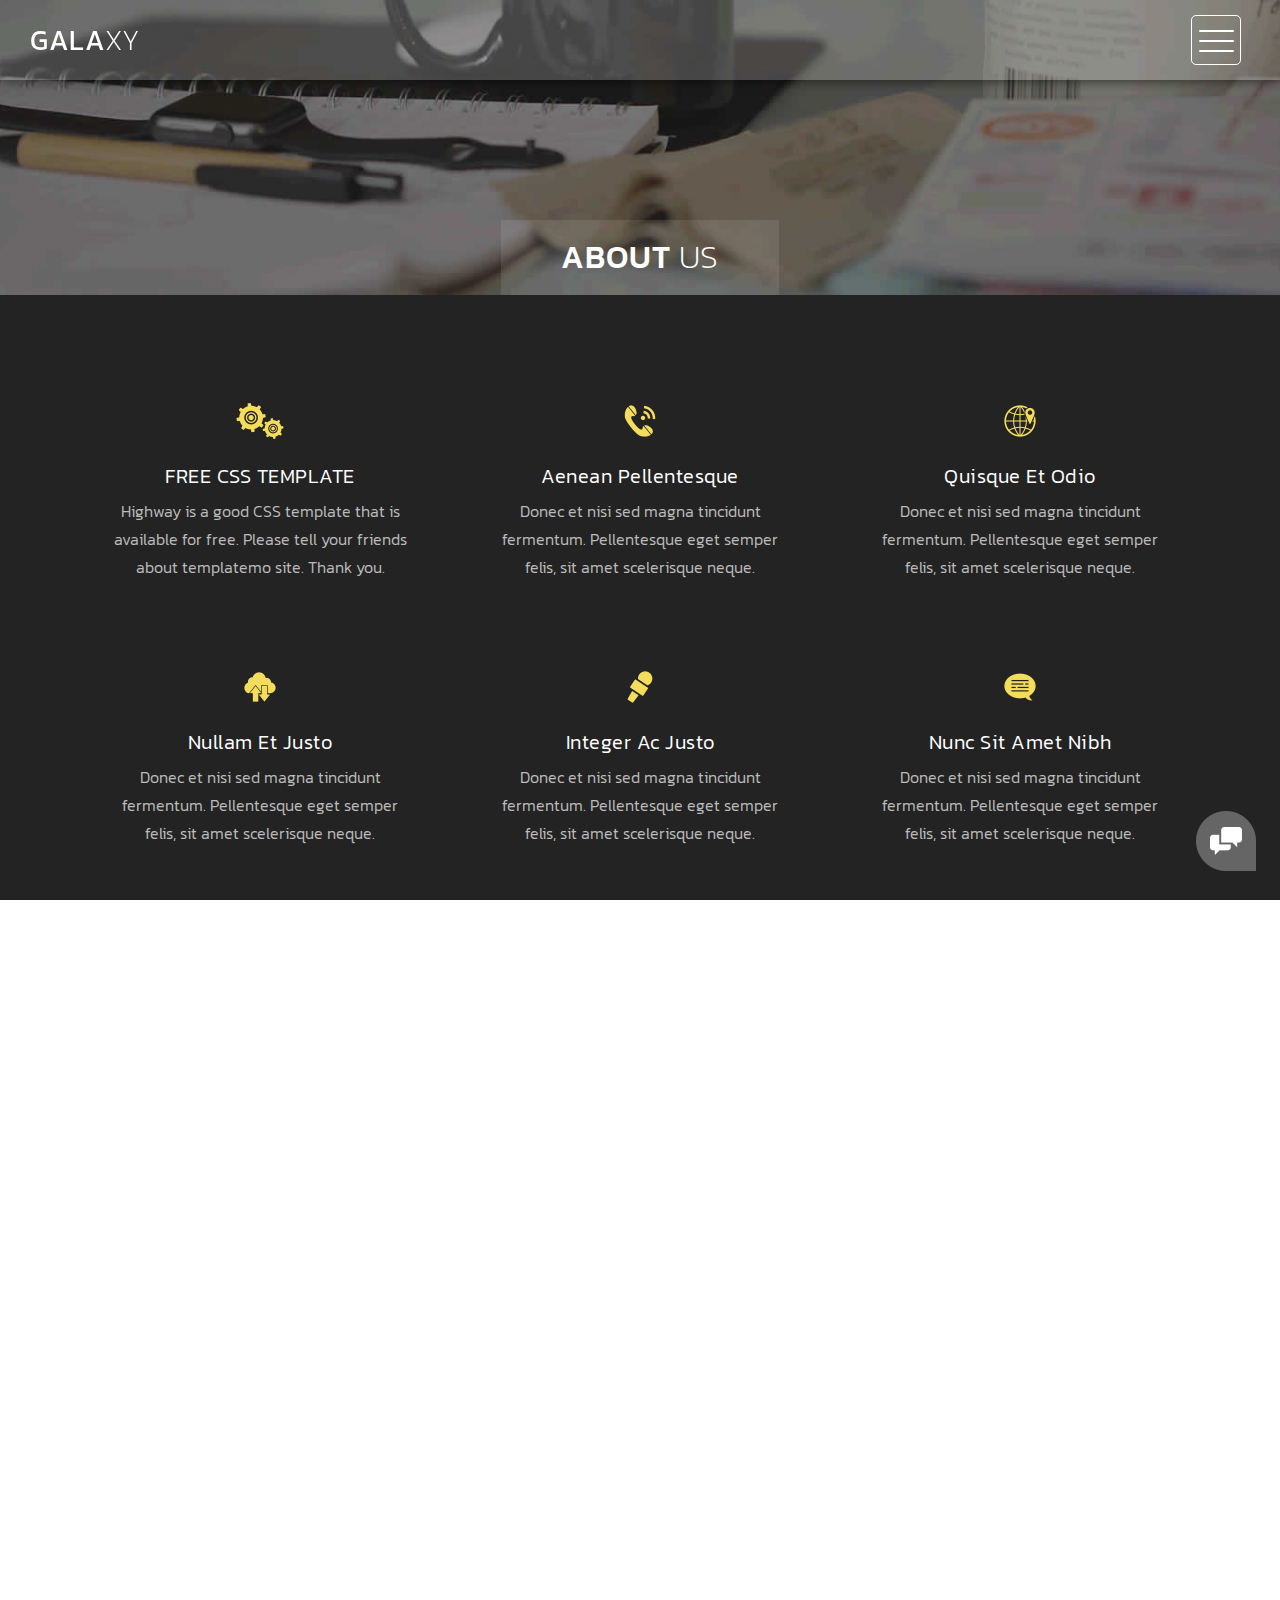
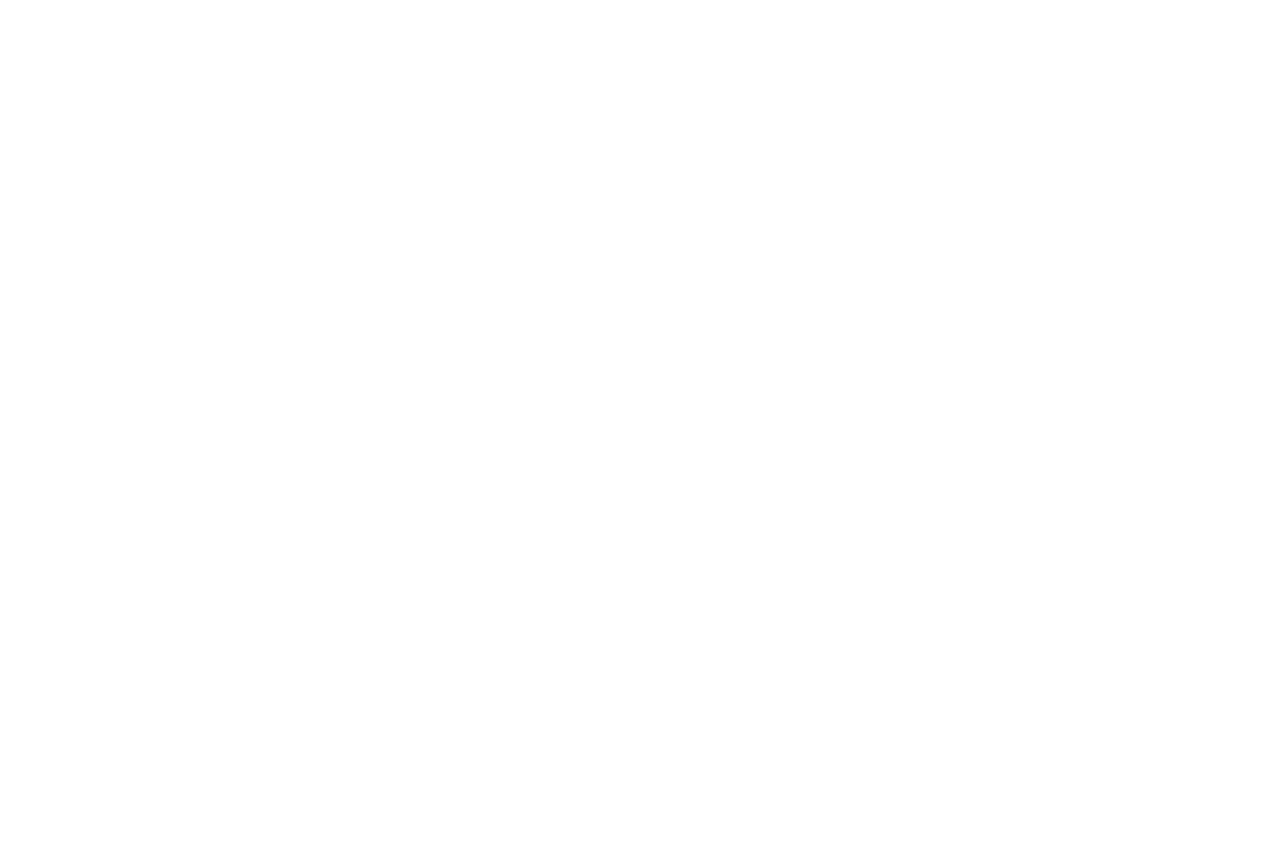
<file: about.html>
<!DOCTYPE html>
<html>
    <head>
        <meta charset="utf-8">
        <meta http-equiv="X-UA-Compatible" content="IE=edge,chrome=1">
        <title>About Highway - Free CSS Template</title>
<!-- 

Highway Template

https://templatemo.com/tm-520-highway

-->
        <meta name="description" content="">
        <meta name="viewport" content="width=device-width, initial-scale=1">
        <link rel="apple-touch-icon" href="apple-touch-icon.jpg">

        <link rel="stylesheet" href="css/bootstrap.min.css">
        <link rel="stylesheet" href="css/bootstrap-theme.min.css">
        <link rel="stylesheet" href="css/fontAwesome.css">
        <link rel="stylesheet" href="css/light-box.css">
        <link rel="stylesheet" href="css/templatemo-style.css">

        <link href="https://fonts.googleapis.com/css?family=Kanit:100,200,300,400,500,600,700,800,900" rel="stylesheet">

        <script src="js/vendor/modernizr-2.8.3-respond-1.4.2.min.js"></script>
    </head>

<body>

    <nav>
        <div class="logo">
            <a href="index.html">Gala<em>xy</em></a>
        </div>
      <div class="menu-icon">
        <span></span>
      </div>
    </nav>

    <div class="page-heading">
        <div class="container">
            <div class="heading-content">
                <h1>About <em>Us</em></h1>
            </div>
        </div>
    </div>


    <div class="services">
        <div class="container">
            <div class="col-md-4 col-sm-6">
                <div class="service-item">
                    <div class="icon">
                        <img src="img/service_1.png" alt="">
                    </div>
                    <div class="text">
                        <h4>FREE CSS TEMPLATE</h4>
                        <p>Highway is a good CSS template that is available for free. Please tell your friends about templatemo site. Thank you.</p>
                    </div>
                </div>
            </div>
            <div class="col-md-4 col-sm-6">
                <div class="service-item">
                    <div class="icon">
                        <img src="img/service_2.png" alt="">
                    </div>
                    <div class="text">
                        <h4>Aenean pellentesque</h4>
                        <p>Donec et nisi sed magna tincidunt fermentum. Pellentesque eget semper felis, sit amet scelerisque neque.</p>
                    </div>
                </div>
            </div>
            <div class="col-md-4 col-sm-6">
                <div class="service-item">
                    <div class="icon">
                        <img src="img/service_3.png" alt="">
                    </div>
                    <div class="text">
                        <h4>Quisque et odio</h4>
                        <p>Donec et nisi sed magna tincidunt fermentum. Pellentesque eget semper felis, sit amet scelerisque neque.</p>
                    </div>
                </div>
            </div>
            <div class="col-md-4 col-sm-6">
                <div class="service-item">
                    <div class="icon">
                        <img src="img/service_4.png" alt="">
                    </div>
                    <div class="text">
                        <h4>Nullam et justo</h4>
                        <p>Donec et nisi sed magna tincidunt fermentum. Pellentesque eget semper felis, sit amet scelerisque neque.</p>
                    </div>
                </div>
            </div>
            <div class="col-md-4 col-sm-6">
                <div class="service-item">
                    <div class="icon">
                        <img src="img/service_5.png" alt="">
                    </div>
                    <div class="text">
                        <h4>Integer ac justo</h4>
                        <p>Donec et nisi sed magna tincidunt fermentum. Pellentesque eget semper felis, sit amet scelerisque neque.</p>
                    </div>
                </div>
            </div>
            <div class="col-md-4 col-sm-6">
                <div class="service-item">
                    <div class="icon">
                        <img src="img/service_6.png" alt="">
                    </div>
                    <div class="text">
                        <h4>Nunc sit amet nibh</h4>
                        <p>Donec et nisi sed magna tincidunt fermentum. Pellentesque eget semper felis, sit amet scelerisque neque.</p>
                    </div>
                </div>
            </div>
        </div>
    </div>


    <div class="more-about-us">
        <div class="container">
            <div class="col-md-5 col-md-offset-7">
                <div class="content">
                    <h2>Aenean vehicula tincidunt</h2>
                    <span>Donec et nisi sed</span>
                    <p>Vivamus vitae libero euismod, pretium magna a, vulputate metus. Curabitur et arcu felis. Praesent aliquet lectus in purus viverra varius. 
                    <br><br>Suspendisse et rutrum nisl. Phasellus porttitor metus vel justo blandit, in finibus neque elementum. Nullam semper, turpis quis egestas consequat, dui eros tristique lectus, ac euismod ex quam id mauris.</p>
                    <div class="simple-btn">
                        <a href="#">Continue Reading</a>
                    </div>
                </div>
            </div>
        </div>
    </div>


    <div class="pricing-tables">
        <div class="container">
            <div class="col-md-4 col-sm-6">
                <div class="table-item">
                    <h4>$250/mo</h4>
                    <span>Starter Plan</span>
                    <ul>
                    	<li>Xeon 8 Cores 3.2GHz</li>
                        <li>RAM 32 GB</li>
                        <li>10 TB RAID 1</li>
                        <li>1,000 TB Transfer</li>
                        <li>24-hour Support</li>
                    </ul>
                    <div class="simple-btn">
                        <a href="#">Details</a>
                    </div>
                </div>
            </div>
            <div class="col-md-4 col-sm-6">
                <div class="table-item premium-item">
                    <h4>$420/mo</h4>
                    <span>Standard Plan</span>
                    <ul>
                        <li>Xeon 16 Cores 3.2GHz</li>
                        <li>RAM 64 GB</li>
                        <li>20 TB RAID 1</li>
                        <li>2,000 TB Transfer</li>
                        <li>15-minute Quick Support</li>
                    </ul>
                    <div class="simple-btn">
                        <a href="#">Details</a>
                    </div>
                </div>
            </div>
            <div class="col-md-4 col-sm-6">
                <div class="table-item">
                    <h4>$750/mo</h4>
                    <span>Premium Plan</span>
                    <ul>
                        <li>Xeon 32 Cores 3.2GHz</li>
                        <li>RAM 128 GB</li>
                        <li>10 TB SSD RAID 10</li>
                        <li>6,000 TB Transfer</li>
                        <li>1-minute Instant Support</li>
                    </ul>
                    <div class="simple-btn">
                        <a href="#">Details</a>
                    </div>
                </div>
            </div>
        </div>
    </div>


    <footer>
        <div class="container-fluid">
            <div class="col-md-12">
                <p>Copyright &copy; 2018 Company Name 
    
    | Designed by TemplateMo</p>
            </div>
        </div>
    </footer>


      <!-- Modal button -->
    <div class="popup-icon">
      <button id="modBtn" class="modal-btn"><img src="img/contact-icon.png" alt=""></button>
    </div>  

    <!-- Modal -->
    <!-- Modal -->
    <div id="register" class="modal">
      <!-- Modal Content -->
      <div class="modal-content">
        <!-- Modal Header -->
        <div class="modal-header">
          <h3 class="header-title">Register with <em>us</em></h3>
          <div class="close-btn" onclick="closelogin('register')"><img src="img/close_contact.png" alt=""></div>    
        </div>
        <!-- Modal Body -->
        <div class="modal-body">
          <div class="col-md-6 col-md-offset-3">
            <form id="contact" action="" method="post">
                <div class="row">
                    <div class="col-md-12">
                      <fieldset>
                        <input name="name" type="text" class="form-control" id="name" placeholder="Your name..." required>
                      </fieldset>
                    </div>
                    <div class="col-md-12">
                      <fieldset>
                        <input name="email" type="email" class="form-control" id="email" placeholder="email..." required>
                      </fieldset>
                    </div>
                    <div class="col-md-12">
                      <fieldset>
                         <input name="password" type="password" class="form-control" id="password" placeholder="password..." required>
                      </fieldset>
                    </div>
                    <div class="col-md-12">
                      <fieldset>
                         <input name="cpassword" type="password" class="form-control" id="password" placeholder="confirm password..." required>
                      </fieldset>
                    </div>
                    <div class="col-md-12">
                      <fieldset>
                        <button type="submit" id="form-submit" class="btn">Register</button>
                      </fieldset>
                    </div>
                </div>
            </form>
          </div>
        </div>
      </div>
    </div>

    <div id="login" class="modal">
      <!-- Modal Content -->
      <div class="modal-content">
        <!-- Modal Header -->
        <div class="modal-header">
          <h3 class="header-title">Login with <em>us</em></h3>
          <div class="close-btn" onclick="closelogin('login')"><img src="img/close_contact.png" alt=""></div>    
        </div>
        <!-- Modal Body -->
        <div class="modal-body">
          <div class="col-md-6 col-md-offset-3">
            <form id="contact" action="" method="post">
                <div class="row">
                    
                    <div class="col-md-12">
                      <fieldset>
                        <input name="email" type="email" class="form-control" id="email" placeholder="email..." required>
                      </fieldset>
                    </div>
                    <div class="col-md-12">
                      <fieldset>
                         <input name="password" type="password" class="form-control" id="password" placeholder="password..." required>
                      </fieldset>
                    </div>
                    <div class="col-md-12">
                      <fieldset>
                        <button type="submit" id="form-submit" class="btn">Login</button>
                      </fieldset>
                    </div>
                </div>
            </form>
          </div>
        </div>
      </div>
    </div>

    <section class="overlay-menu">
      <div class="container">
        <div class="row">
          <div class="main-menu">
              <ul>
                  <li>
                      <a href="index.html">Home</a>
                  </li>
                  <li>
                      <a href="about.html">About Us</a>
                  </li>
                  <li>
                      <a href="#login" onclick="showlogin('login')">Login</a>
                  </li>
                  <li>
                      <a href="#register" onclick="showlogin('register')">Register</a>
                  </li>
              </ul>
              <p>We create awesome templates for you.</p>
          </div>
        </div>
      </div>
    </section>

    <script src="https://ajax.googleapis.com/ajax/libs/jquery/1.11.2/jquery.min.js"></script>
    <script>window.jQuery || document.write('<script src="js/vendor/jquery-1.11.2.min.js"><\/script>')</script>

    <script src="js/vendor/bootstrap.min.js"></script>
    
    <script src="js/plugins.js"></script>
    <script src="js/main.js"></script>
    <script type="text/javascript">
        function showlogin(x){
            document.getElementById(x).style.display = 'flex';
        }
        function closelogin(x){
            document.getElementById(x).style.display = 'none';
        }
    </script>
    
</body>
</html>
</file>
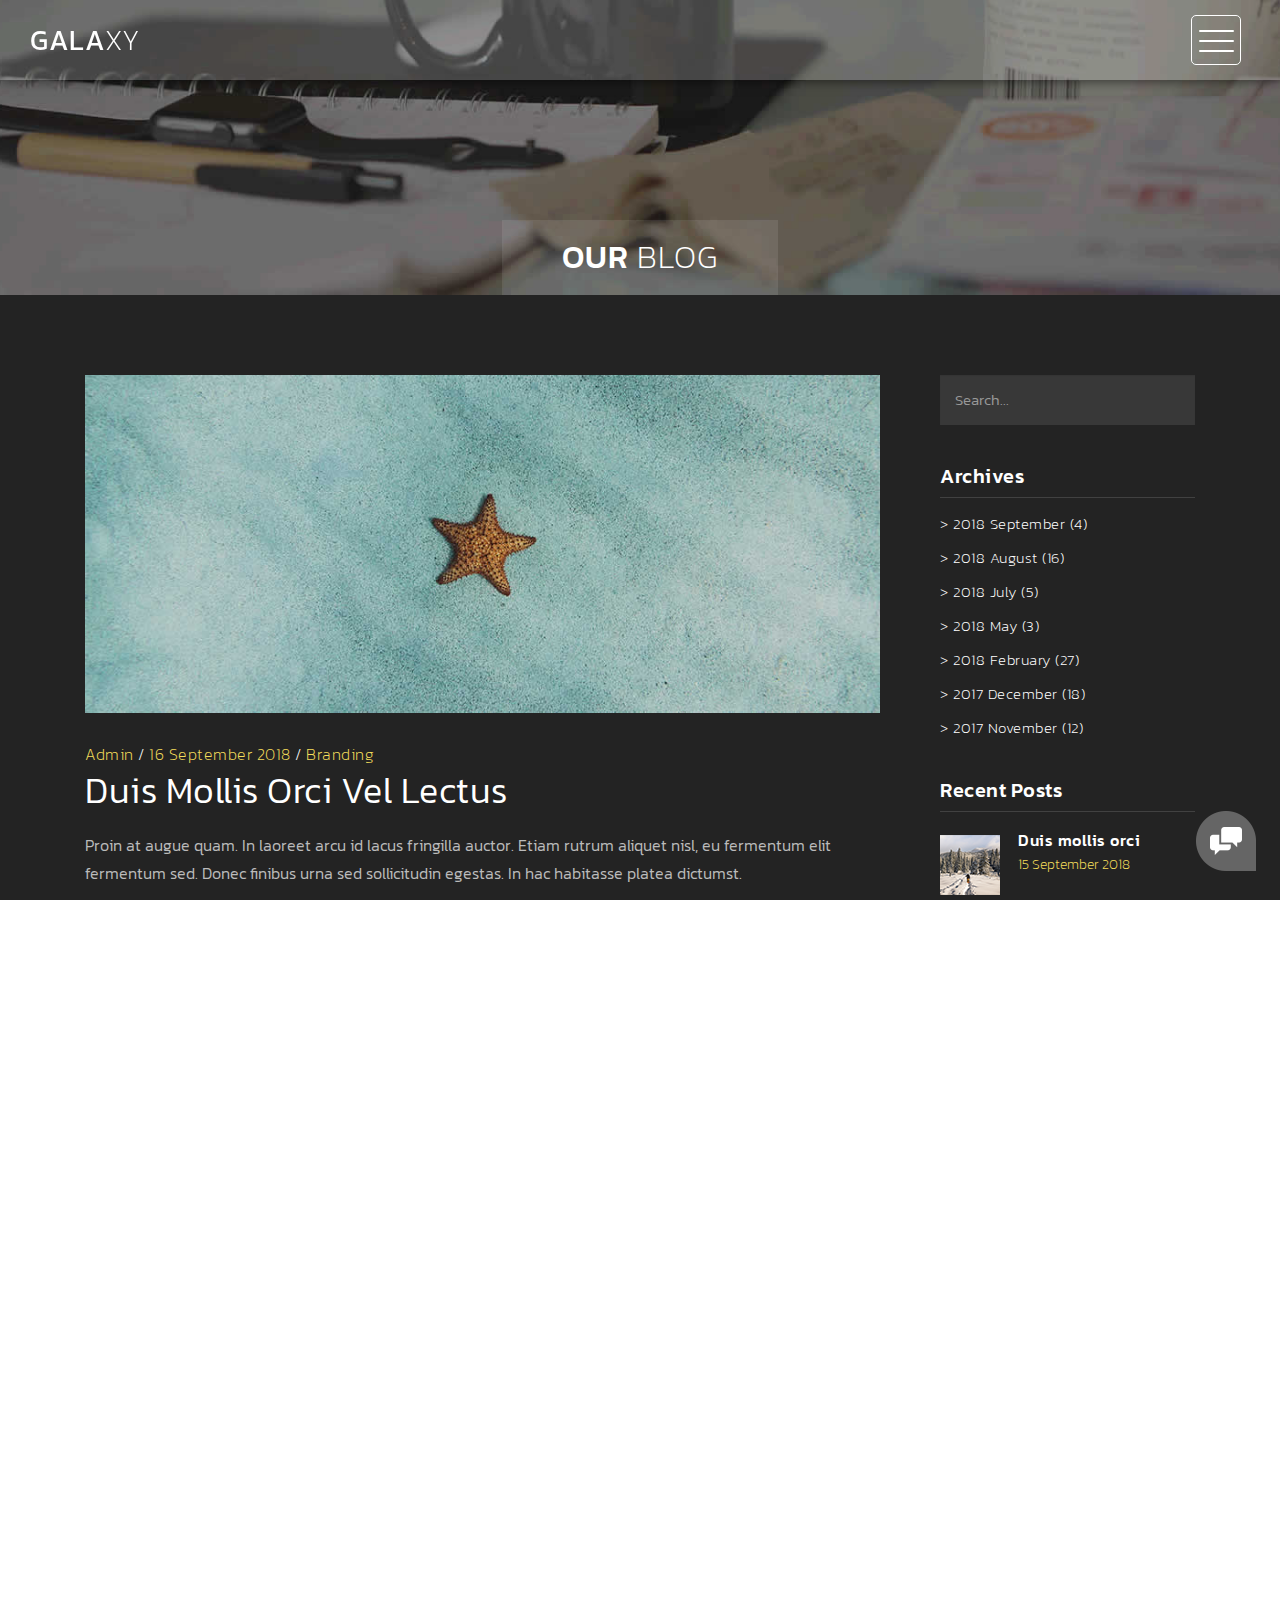
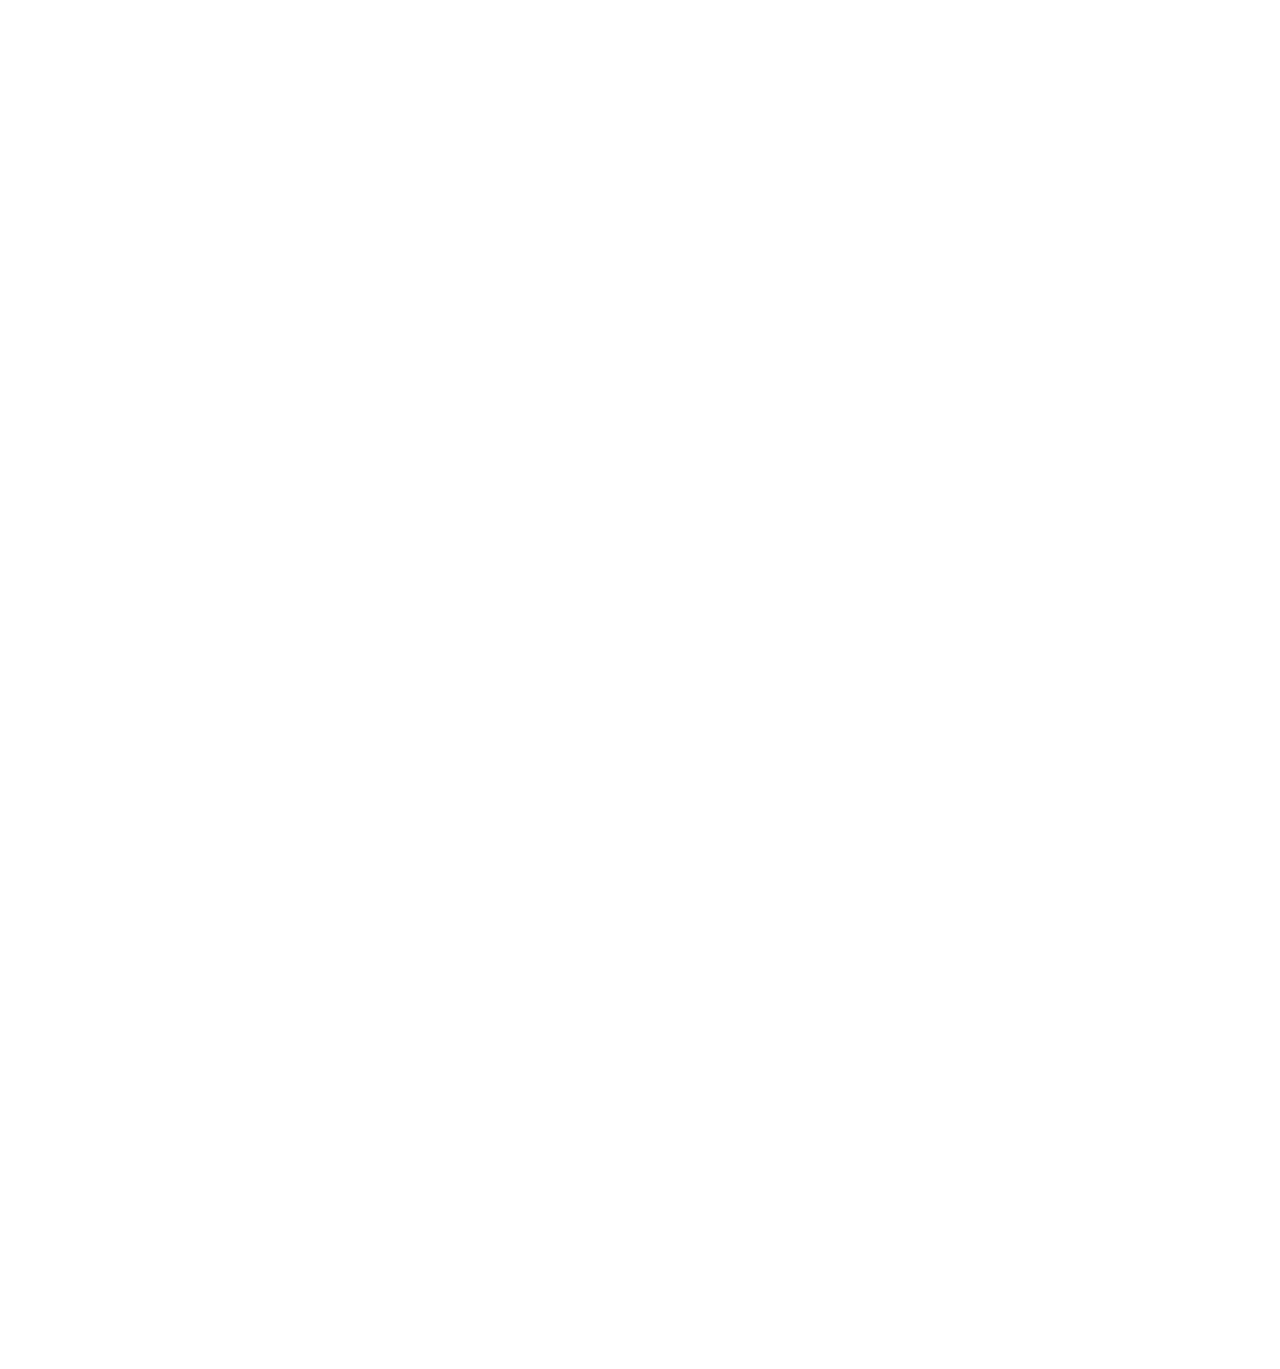
<file: blog.html>
<!DOCTYPE html>
<html>
    <head>
        <meta charset="utf-8">
        <meta http-equiv="X-UA-Compatible" content="IE=edge,chrome=1">
        <title>Highway Blog - Free CSS Template</title>
<!-- 

Highway Template

https://templatemo.com/tm-520-highway

-->
        <meta name="description" content="">
        <meta name="viewport" content="width=device-width, initial-scale=1">
        <link rel="apple-touch-icon" href="apple-touch-icon.jpg">

        <link rel="stylesheet" href="css/bootstrap.min.css">
        <link rel="stylesheet" href="css/bootstrap-theme.min.css">
        <link rel="stylesheet" href="css/fontAwesome.css">
        <link rel="stylesheet" href="css/light-box.css">
        <link rel="stylesheet" href="css/templatemo-style.css">

        <link href="https://fonts.googleapis.com/css?family=Kanit:100,200,300,400,500,600,700,800,900" rel="stylesheet">

        <script src="js/vendor/modernizr-2.8.3-respond-1.4.2.min.js"></script>
    </head>

<body>

    <nav>
        <div class="logo">
            <a href="index.html">Gala<em>xy</em></a>
        </div>
      <div class="menu-icon">
        <span></span>
      </div>
    </nav>

    <div class="page-heading">
        <div class="container">
            <div class="heading-content">
                <h1>Our <em>Blog</em></h1>
            </div>
        </div>
    </div>


    <div class="blog-entries">
        <div class="container">
            <div class="col-md-9">
                <div class="blog-posts">
                    <div class="row">
                        <div class="col-md-12">
                            <div class="blog-post">
                                <img src="img/blog_post_1.jpg" alt="">
                                <div class="text-content">
                                    <span><a href="#">Admin</a> / <a href="#">16 September 2018</a> / <a href="#">Branding</a></span>
                                    <h2>Duis mollis orci vel lectus</h2>
                                    <p>Proin at augue quam. In laoreet arcu id lacus fringilla auctor. Etiam rutrum aliquet nisl, eu fermentum elit fermentum sed. Donec finibus urna sed sollicitudin egestas. In hac habitasse platea dictumst. 
                                    <br><br>Phasellus purus turpis, porta non lectus vitae, laoreet blandit diam. Suspendisse elementum ligula at purus gravida, vel malesuada dolor accumsan. Morbi finibus dapibus ex, ut finibus felis.</p>
                                    <div class="simple-btn">
                                        <a href="single-post.html">continue reading</a>
                                    </div>
                                </div>
                            </div>
                        </div>
                        <div class="col-md-12">
                            <div class="blog-post">
                                <img src="img/blog_post_2.jpg" alt="">
                                <div class="text-content">
                                    <span><a href="#">Admin</a> / <a href="#">28 August 2018</a> / <a href="#">Lifestyle</a></span>
                                    <h2>Integer scelerisque odio elit</h2>
                                    <p>Aliquam erat volutpat. Donec condimentum ante nec sapien sodales, ut molestie mauris scelerisque. Maecenas in turpis sed odio pretium tempor. In libero tellus, maximus in accumsan id, posuere non urna. 
                                    <br><br>Fusce ex elit, congue vitae interdum et, sodales vitae purus. Vestibulum ante ipsum primis in faucibus orci luctus et ultrices posuere cubilia Curae; Quisque id egestas nibh. Curabitur convallis cursus pharetra. Curabitur non ligula id lacus pulvinar sollicitudin. Etiam quis tempus lectus, sed iaculis ex.</p>
                                    <div class="simple-btn">
                                        <a href="single-post.html">continue reading</a>
                                    </div>
                                </div>
                            </div>
                        </div>
                        <div class="col-md-12">
                            <div class="blog-post">
                                <img src="img/blog_post_3.jpg" alt="">
                                <div class="text-content">
                                    <span><a href="#">Admin</a> / <a href="#">31 July 2018</a> / <a href="#">Work Stuff</a></span>
                                    <h2>Nulla condimentum at dui eu</h2>
                                    <p>Cras ultrices ex sodales, vestibulum leo quis, volutpat mauris. In pretium vehicula dolor, sit amet ornare orci placerat sit amet. Nam non dolor sagittis, dignissim purus at, fringilla lacus. In aliquet, sapien ut lobortis molestie, lorem diam commodo leo, vitae eleifend diam justo ac velit.
                                    <br><br>ras felis purus, efficitur vel luctus a, ultrices vitae diam. Maecenas maximus vehicula aliquet. Donec scelerisque, diam id dapibus ultrices, tortor tellus eleifend arcu, maximus iaculis mi elit sit amet odio. Donec at mauris sit amet velit tempus semper.</p>
                                    <div class="simple-btn">
                                        <a href="single-post.html">continue reading</a>
                                    </div>
                                </div>
                            </div>
                        </div>
                        <div class="col-md-12">
                            <ul class="page-number">
                                <li class="active"><a href="#">1</a></li>
                                <li><a href="#">2</a></li>
                                <li><a href="#">3</a></li>
                                <li><a href="#">></a></li>
                            </ul>
                        </div>
                    </div>
                </div>
            </div>
            <div class="col-md-3">
                <div class="side-bar">
                    <div class="search">
                        <fieldset>
                            <input name="search" type="text" class="form-control" id="search" placeholder="Search..." required>
                        </fieldset>
                    </div>
                    <div class="archives">
                        <div class="sidebar-heding">
                            <h2>Archives</h2>
                        </div>
                        <ul>
                            <li><a href="#">> 2018 September (4)</a></li>
                            <li><a href="#">> 2018 August (16)</a></li>
                            <li><a href="#">> 2018 July (5)</a></li>
                            <li><a href="#">> 2018 May (3)</a></li>
                            <li><a href="#">> 2018 February (27)</a></li>
                            <li><a href="#">> 2017 December (18)</a></li>
                            <li><a href="#">> 2017 November (12)</a></li>
                        </ul>
                    </div>
                    <div class="recent-posts">
                        <div class="sidebar-heding">
                            <h2>Recent Posts</h2>
                        </div>
                        <ul>
                            <li><a href="single-post.html">
                                <img src="img/recent_post_1.png" alt="Recent Post 1">
                                <div class="text">
                                    <h6>Duis mollis orci</h6>
                                    <span>15 September 2018</span>
                                </div>
                            </li></a>
                            <li><a href="single-post.html">
                                <img src="img/recent_post_2.png" alt="Recent Post 2">
                                <div class="text">
                                    <h6>Etiam quis tem</h6>
                                    <span>10 August 2018</span>
                                </div>
                            </li></a>
                            <li><a href="single-post.html">
                                <img src="img/recent_post_3.png" alt="Recent Post 3">
                                <div class="text">
                                    <h6>Proin at augue</h6>
                                    <span>16 July 2018</span>
                                </div>
                            </li></a>
                        </ul>
                    </div>
                    <div class="categories">
                        <div class="sidebar-heding">
                            <h2>Categories</h2>
                        </div>
                        <ul>
                            <li><a href="#">> Lifestyle (7)</a></li>
                            <li><a href="#">> Branding (9)</a></li>
                            <li><a href="#">> Nature (14)</a></li>
                            <li><a href="#">> Work Stuff (6)</a></li>
                            <li><a href="#">> Science (5)</a></li>
                        </ul>
                    </div>
                    <div class="latest-gallery">
                        <div class="sidebar-heding">
                            <h2>Latest Gallery</h2>
                        </div>
                        <ul>
                            <li><a href="#"></a><img src="img/latest_gallery_1.png" alt=""></a></li>
                            <li><a href="#"></a><img src="img/latest_gallery_2.png" alt=""></a></li>
                            <li><a href="#"></a><img src="img/latest_gallery_3.png" alt=""></a></li>
                            <li><a href="#"></a><img src="img/latest_gallery_4.png" alt=""></a></li>
                            <li><a href="#"></a><img src="img/latest_gallery_5.png" alt=""></a></li>
                            <li><a href="#"></a><img src="img/latest_gallery_6.png" alt=""></a></li>
                            <li><a href="#"></a><img src="img/latest_gallery_7.png" alt=""></a></li>
                            <li><a href="#"></a><img src="img/latest_gallery_8.png" alt=""></a></li>
                        </ul>
                    </div>
                </div>
            </div>
        </div>
    </div>


    <footer>
        <div class="container-fluid">
            <div class="col-md-12">
                <p>Copyright &copy; 2018 Company Name 
    
    | Designed by TemplateMo</p>
            </div>
        </div>
    </footer>


      <!-- Modal button -->
    <div class="popup-icon">
      <button id="modBtn" class="modal-btn"><img src="img/contact-icon.png" alt=""></button>
    </div>  

    <!-- Modal -->
    <div id="modal" class="modal">
      <!-- Modal Content -->
      <div class="modal-content">
        <!-- Modal Header -->
        <div class="modal-header">
          <h3 class="header-title">Say hello to <em>Highway</em></h3>
          <div class="close-btn"><img src="img/close_contact.png" alt=""></div>    
        </div>
        <!-- Modal Body -->
        <div class="modal-body">
          <div class="col-md-6 col-md-offset-3">
            <form id="contact" action="" method="post">
                <div class="row">
                    <div class="col-md-12">
                      <fieldset>
                        <input name="name" type="text" class="form-control" id="name" placeholder="Your name..." required>
                      </fieldset>
                    </div>
                    <div class="col-md-12">
                      <fieldset>
                        <input name="email" type="email" class="form-control" id="email" placeholder="Your email..." required>
                      </fieldset>
                    </div>
                    <div class="col-md-12">
                      <fieldset>
                        <textarea name="message" rows="6" class="form-control" id="message" placeholder="Your message..." required></textarea>
                      </fieldset>
                    </div>
                    <div class="col-md-12">
                      <fieldset>
                        <button type="submit" id="form-submit" class="btn">Send Message Now</button>
                      </fieldset>
                    </div>
                </div>
            </form>
          </div>
        </div>
      </div>
    </div>

    

    <section class="overlay-menu">
      <div class="container">
        <div class="row">
          <div class="main-menu">
              <ul>
                  <li>
                      <a href="index.html">Home - Full-width</a>
                  </li>
                  <li>
                      <a href="masonry.html">Home - Masonry</a>
                  </li>
                  <li>
                      <a href="grid.html">Home - Small-width</a>
                  </li>
                  <li>
                      <a href="about.html">About Us</a>
                  </li>
                  <li>
                      <a href="blog.html">Blog Entries</a>
                  </li>
                  <li>
                      <a href="single-post.html">Single Post</a>
                  </li>
              </ul>
              <p>We create awesome templates for you</p>
          </div>
        </div>
      </div>
    </section>

    <script src="https://ajax.googleapis.com/ajax/libs/jquery/1.11.2/jquery.min.js"></script>
    <script>window.jQuery || document.write('<script src="js/vendor/jquery-1.11.2.min.js"><\/script>')</script>

    <script src="js/vendor/bootstrap.min.js"></script>
    
    <script src="js/plugins.js"></script>
    <script src="js/main.js"></script>

</body>
</html>
</file>
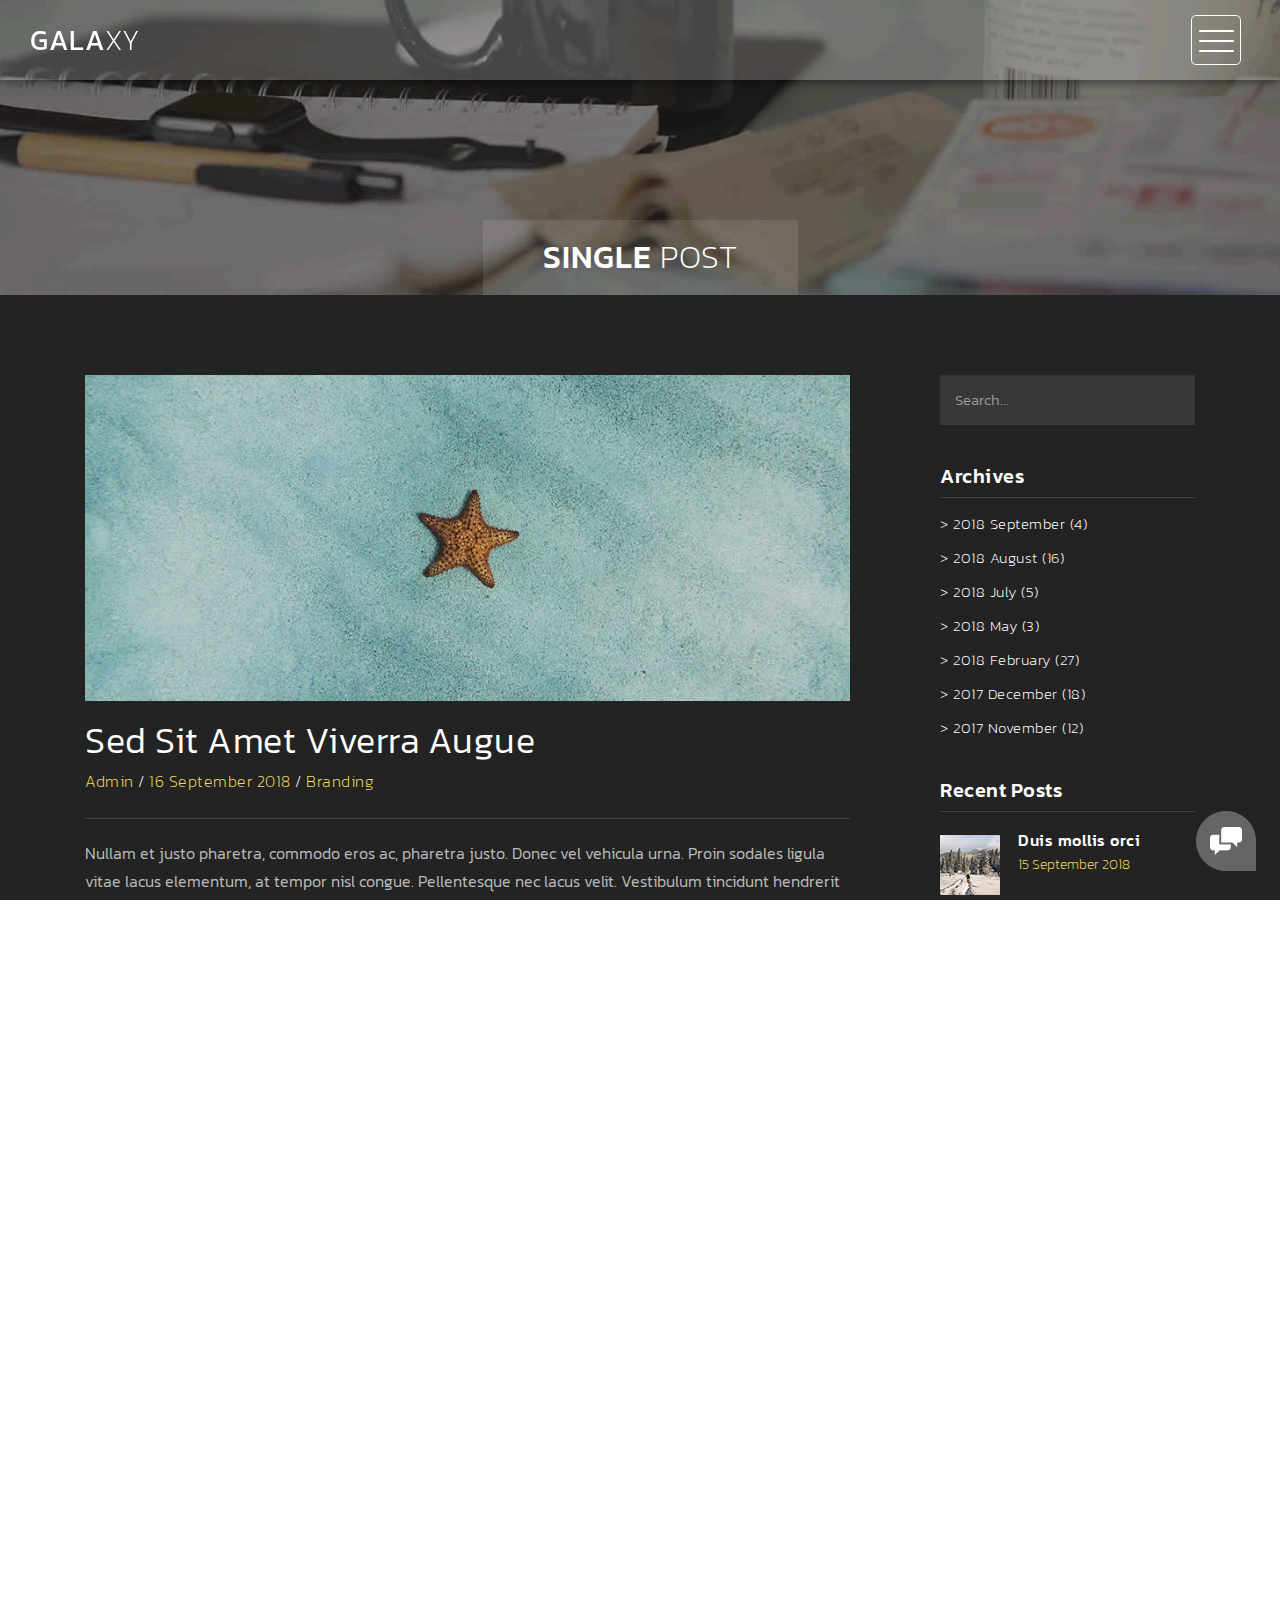
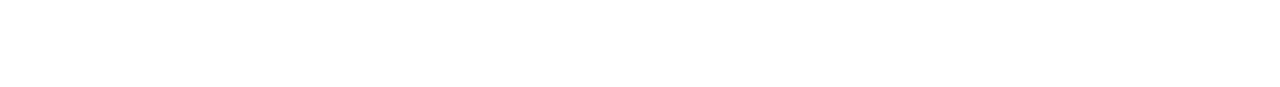
<file: single-post.html>
<!DOCTYPE html>
<html>
    <head>
        <meta charset="utf-8">
        <meta http-equiv="X-UA-Compatible" content="IE=edge,chrome=1">
        <title>Highway Single Post</title>
<!-- 

Highway Template

https://templatemo.com/tm-520-highway

-->
        <meta name="description" content="">
        <meta name="viewport" content="width=device-width, initial-scale=1">
        <link rel="apple-touch-icon" href="apple-touch-icon.jpg">

        <link rel="stylesheet" href="css/bootstrap.min.css">
        <link rel="stylesheet" href="css/bootstrap-theme.min.css">
        <link rel="stylesheet" href="css/fontAwesome.css">
        <link rel="stylesheet" href="css/light-box.css">
        <link rel="stylesheet" href="css/templatemo-style.css">

        <link href="https://fonts.googleapis.com/css?family=Kanit:100,200,300,400,500,600,700,800,900" rel="stylesheet">

        <script src="js/vendor/modernizr-2.8.3-respond-1.4.2.min.js"></script>
    </head>

<body>

    <nav>
        <div class="logo">
            <a href="index.html">Gala<em>xy</em></a>
        </div>
      <div class="menu-icon">
        <span></span>
      </div>
    </nav>

    <div class="page-heading">
        <div class="container">
            <div class="heading-content">
                <h1>Single <em>Post</em></h1>
            </div>
        </div>
    </div>


    <div class="blog-entries">
        <div class="container">
            <div class="col-md-9">
                <div class="blog-posts">
                    <div class="row">
                        <div class="col-md-12">
                            <div class="single-blog-post">
                                <img src="img/blog_post_1.jpg" alt="">
                                <div class="text-content">
                                    <h2>Sed sit amet viverra augue</h2>
                                    <span><a href="#">Admin</a> / <a href="#">16 September 2018</a> / <a href="#">Branding</a></span>
                                    <p>Nullam et justo pharetra, commodo eros ac, pharetra justo. Donec vel vehicula urna. Proin sodales ligula vitae lacus elementum, at tempor nisl congue. Pellentesque nec lacus velit. Vestibulum tincidunt hendrerit ante id sagittis. Phasellus sodales nibh mattis neque interdum viverra. Nam accumsan arcu id fringilla auctor. 
                                    <br><br>Suspendisse et rutrum nisl. Phasellus porttitor metus vel justo blandit, in finibus neque elementum. Nullam semper, turpis quis egestas consequat, dui eros tristique lectus, ac euismod ex quam id mauris. Nunc sit amet nibh sollicitudin, interdum nunc in, eleifend est.
                                    
                                	<br><br>Pellentesque vel dignissim libero, et sagittis elit. Nulla dignissim eleifend tellus, sed molestie risus rutrum non. Etiam lorem odio, convallis a arcu vel, bibendum molestie metus. Pellentesque imperdiet nisl ante, eu congue nisl suscipit id.
                                    <br><br><a href="blog.html">Back to Blog</a></p>
                                    <div class="tags-share">
                                        <div class="row">
                                            <div class="col-md-6">
                                                <ul class="tags">
                                                    <li>Tags:</li>
                                                    <li><a href="#">life</a>,</li>
                                                    <li><a href="#">nature</a>,</li>
                                                    <li><a href="#">life is good</a></li>
                                                </ul>
                                            </div>
                                            <div class="col-md-6">
                                                <ul class="share">
                                                    <li>Share:</li>
                                                    <li><a href="#">facebook</a>,</li>
                                                    <li><a href="#">twitter</a>,</li>
                                                    <li><a href="#">behance</a></li>
                                                </ul>
                                            </div>
                                        </div>
                                    </div>
                                </div>
                            </div>
                        </div>
                    </div>
                </div>
            </div>
            <div class="col-md-3">
                <div class="side-bar">
                    <div class="search">
                        <fieldset>
                            <input name="search" type="text" class="form-control" id="search" placeholder="Search..." required>
                        </fieldset>
                    </div>
                    <div class="archives">
                        <div class="sidebar-heding">
                            <h2>Archives</h2>
                        </div>
                        <ul>
                            <li><a href="#">> 2018 September (4)</a></li>
                            <li><a href="#">> 2018 August (16)</a></li>
                            <li><a href="#">> 2018 July (5)</a></li>
                            <li><a href="#">> 2018 May (3)</a></li>
                            <li><a href="#">> 2018 February (27)</a></li>
                            <li><a href="#">> 2017 December (18)</a></li>
                            <li><a href="#">> 2017 November (12)</a></li>
                        </ul>
                    </div>
                    <div class="recent-posts">
                        <div class="sidebar-heding">
                            <h2>Recent Posts</h2>
                        </div>
                        <ul>
                            <li><a href="single-post.html">
                                <img src="img/recent_post_1.png" alt="Recent Post 1">
                                <div class="text">
                                    <h6>Duis mollis orci</h6>
                                    <span>15 September 2018</span>
                                </div>
                            </li></a>
                            <li><a href="single-post.html">
                                <img src="img/recent_post_2.png" alt="Recent Post 2">
                                <div class="text">
                                    <h6>Etiam quis tem</h6>
                                    <span>10 August 2018</span>
                                </div>
                            </li></a>
                            <li><a href="single-post.html">
                                <img src="img/recent_post_3.png" alt="Recent Post 3">
                                <div class="text">
                                    <h6>Proin at augue</h6>
                                    <span>16 July 2018</span>
                                </div>
                            </li></a>
                        </ul>
                    </div>
                    <div class="categories">
                        <div class="sidebar-heding">
                            <h2>Categories</h2>
                        </div>
                        <ul>
                            <li><a href="#">> Lifestyle (7)</a></li>
                            <li><a href="#">> Branding (9)</a></li>
                            <li><a href="#">> Nature (14)</a></li>
                            <li><a href="#">> Work Stuff (6)</a></li>
                            <li><a href="#">> Science (5)</a></li>
                        </ul>
                    </div>
                    <div class="latest-gallery">
                        <div class="sidebar-heding">
                            <h2>Latest Gallery</h2>
                        </div>
                        <ul>
                            <li><a href="#"></a><img src="img/latest_gallery_1.png" alt=""></a></li>
                            <li><a href="#"></a><img src="img/latest_gallery_2.png" alt=""></a></li>
                            <li><a href="#"></a><img src="img/latest_gallery_3.png" alt=""></a></li>
                            <li><a href="#"></a><img src="img/latest_gallery_4.png" alt=""></a></li>
                            <li><a href="#"></a><img src="img/latest_gallery_5.png" alt=""></a></li>
                            <li><a href="#"></a><img src="img/latest_gallery_6.png" alt=""></a></li>
                            <li><a href="#"></a><img src="img/latest_gallery_7.png" alt=""></a></li>
                            <li><a href="#"></a><img src="img/latest_gallery_8.png" alt=""></a></li>
                        </ul>
                    </div>
                </div>
            </div>
        </div>
    </div>


    <footer>
        <div class="container-fluid">
            <div class="col-md-12">
                <p>Copyright &copy; 2018 Company Name 
    
    | Designed by TemplateMo</p>
            </div>
        </div>
    </footer>


      <!-- Modal button -->
    <div class="popup-icon">
      <button id="modBtn" class="modal-btn"><img src="img/contact-icon.png" alt=""></button>
    </div>  

    <!-- Modal -->
    <div id="modal" class="modal">
      <!-- Modal Content -->
      <div class="modal-content">
        <!-- Modal Header -->
        <div class="modal-header">
          <h3 class="header-title">Say hello to <em>Highway</em></h3>
          <div class="close-btn"><img src="img/close_contact.png" alt=""></div>    
        </div>
        <!-- Modal Body -->
        <div class="modal-body">
          <div class="col-md-6 col-md-offset-3">
            <form id="contact" action="" method="post">
                <div class="row">
                    <div class="col-md-12">
                      <fieldset>
                        <input name="name" type="text" class="form-control" id="name" placeholder="Your name..." required>
                      </fieldset>
                    </div>
                    <div class="col-md-12">
                      <fieldset>
                        <input name="email" type="email" class="form-control" id="email" placeholder="Your email..." required>
                      </fieldset>
                    </div>
                    <div class="col-md-12">
                      <fieldset>
                        <textarea name="message" rows="6" class="form-control" id="message" placeholder="Your message..." required></textarea>
                      </fieldset>
                    </div>
                    <div class="col-md-12">
                      <fieldset>
                        <button type="submit" id="form-submit" class="btn">Send Message Now</button>
                      </fieldset>
                    </div>
                </div>
            </form>
          </div>
        </div>
      </div>
    </div>

    

    <section class="overlay-menu">
      <div class="container">
        <div class="row">
          <div class="main-menu">
              <ul>
                  <li>
                      <a href="index.html">Home - Full-width</a>
                  </li>
                  <li>
                      <a href="masonry.html">Home - Masonry</a>
                  </li>
                  <li>
                      <a href="grid.html">Home - Small-width</a>
                  </li>
                  <li>
                      <a href="about.html">About Us</a>
                  </li>
                  <li>
                      <a href="blog.html">Blog Entries</a>
                  </li>
                  <li>
                      <a href="single-post.html">Single Post</a>
                  </li>
              </ul>
              <p>We create awesome templates for you</p>
          </div>
        </div>
      </div>
    </section>


    <script src="https://ajax.googleapis.com/ajax/libs/jquery/1.11.2/jquery.min.js"></script>
    <script>window.jQuery || document.write('<script src="js/vendor/jquery-1.11.2.min.js"><\/script>')</script>

    <script src="js/vendor/bootstrap.min.js"></script>
    
    <script src="js/plugins.js"></script>
    <script src="js/main.js"></script>

</body>
</html>
</file>
<file: css/light-box.css>
/* LIGHT BOX */

body:after {
  content: url(../img/close.png) url(../img/loading.gif) url(../img/prev.png) url(../img/next.png);
  display: none;
}

body.lb-disable-scrolling {
  overflow: hidden;
}

.lightboxOverlay {
  max-height: 100%;
  overflow-y: scroll;
  position: absolute;
  top: 0;
  left: 0;
  z-index: 99999;
  background-color: black;
  filter: progid:DXImageTransform.Microsoft.Alpha(Opacity=80);
  opacity: 0.8;
  display: none;
}

.lightbox {
  position: absolute;
  margin-top: 0%;
  left: 0;
  width: 100%;
  z-index: 100000;
  text-align: center;
  line-height: 0;
  font-weight: normal;
}

.lightbox .lb-image {
  display: block;
  height: auto;
  max-width: inherit;
  max-height: none;
  border-radius: 5px;

  /* Image border */
  border: 10px solid white;
}

.lightbox a img {
  border: none;
}

.lb-outerContainer {
  position: relative;
  *zoom: 1;
  width: 250px;
  height: 250px;
  margin: 0 auto;
  border-radius: 4px;

  /* Background color behind image.
     This is visible during transitions. */
  background-color: white;
}

.lb-outerContainer:after {
  content: "";
  display: table;
  clear: both;
}

.lb-loader {
  position: absolute;
  top: 43%;
  left: 0;
  height: 25%;
  width: 100%;
  text-align: center;
  line-height: 0;
}

.lb-cancel {
  display: block;
  width: 32px;
  height: 32px;
  margin: 0 auto;
  background: url(../img/loading.gif) no-repeat;
}

.lb-nav {
  position: absolute;
  top: 0;
  left: 0;
  height: 100%;
  width: 100%;
  z-index: 10;
}

.lb-container > .nav {
  left: 0;
}

.lb-nav a {
  outline: none;
  background-image: url('[data-uri]');
}

.lb-prev, .lb-next {
  height: 100%;
  cursor: pointer;
  display: block;
}

.lb-nav a.lb-prev {
  width: 34%;
  left: 0;
  float: left;
  background: url(../img/prev.png) left 48% no-repeat;
  filter: progid:DXImageTransform.Microsoft.Alpha(Opacity=0);
  opacity: 0;
  -webkit-transition: opacity 0.6s;
  -moz-transition: opacity 0.6s;
  -o-transition: opacity 0.6s;
  transition: opacity 0.6s;
}

.lb-nav a.lb-prev:hover {
  filter: progid:DXImageTransform.Microsoft.Alpha(Opacity=100);
  opacity: 1;
}

.lb-nav a.lb-next {
  width: 64%;
  right: 0;
  float: right;
  background: url(../img/next.png) right 48% no-repeat;
  filter: progid:DXImageTransform.Microsoft.Alpha(Opacity=0);
  opacity: 0;
  -webkit-transition: opacity 0.6s;
  -moz-transition: opacity 0.6s;
  -o-transition: opacity 0.6s;
  transition: opacity 0.6s;
}

.lb-nav a.lb-next:hover {
  filter: progid:DXImageTransform.Microsoft.Alpha(Opacity=100);
  opacity: 1;
}

.lb-dataContainer {
  margin: 0 auto;
  padding-top: 5px;
  *zoom: 1;
  width: 100%;
  -moz-border-radius-bottomleft: 4px;
  -webkit-border-bottom-left-radius: 4px;
  border-bottom-left-radius: 4px;
  -moz-border-radius-bottomright: 4px;
  -webkit-border-bottom-right-radius: 4px;
  border-bottom-right-radius: 4px;
}

.lb-dataContainer:after {
  content: "";
  display: table;
  clear: both;
}

.lb-data {
  padding: 0 4px;
  color: #ccc;
}

.lb-data .lb-details {
  width: 85%;
  float: left;
  text-align: left;
  line-height: 1.1em;
}

.lb-data .lb-caption {
  font-size: 13px;
  font-weight: bold;
  line-height: 1em;
}

.lb-data .lb-caption a {
  color: #4ae;
}

.lb-data .lb-number {
  margin-top: 15px;
  display: block;
  clear: left;
  padding-bottom: 1em;
  font-size: 13px;
  color: #999999;
}

.lb-data .lb-close {
  display: block;
  float: right;
  width: 30px;
  height: 30px;
  background: url(../img/close.png) top right no-repeat;
  text-align: right;
  outline: none;
  filter: progid:DXImageTransform.Microsoft.Alpha(Opacity=70);
  opacity: 0.7;
  -webkit-transition: opacity 0.2s;
  -moz-transition: opacity 0.2s;
  -o-transition: opacity 0.2s;
  transition: opacity 0.2s;
}

.lb-data .lb-close:hover {
  cursor: pointer;
  filter: progid:DXImageTransform.Microsoft.Alpha(Opacity=100);
  opacity: 1;
}
</file>
<file: css/templatemo-style.css>
/*

Highway Template

https://templatemo.com/tm-520-highway

*/

body {
  font-family: 'Kanit', sans-serif;
}

body::-webkit-scrollbar {
  width: 8px;
  height: 8px;
  background-color: rgba(0, 0, 0, 0.9);
}
/* Add a thumb */
body::-webkit-scrollbar-thumb {
    background: rgba(250, 250, 250, 0.5);
}

body, html {
  height: 100%;
  min-height: 100%;
  overflow-x: hidden;
}


.page-heading {
  background-image: url(../img/heading_bg.jpg);
  background-repeat: no-repeat;
  background-size: cover;
  background-position: center center;
  width: 100%;
  text-align: center;
}

.page-heading .heading-content h1 {
  font-size: 32px;
  text-transform: uppercase;
  color: #fff;
  letter-spacing: 1px;
  background-color: rgba(250,250,250,0.1);
  display: inline-block;
  margin-bottom: 0;
  margin-top: 220px;
  padding: 20px 60px;
}

.page-heading .heading-content em {
  font-style: normal;
  font-weight: 200;
}



/* Nav Bar */

nav .logo {
  float: left;
  margin-left: 30px;
}

nav .logo a {
  font-size: 28px;
  line-height: 80px;
  text-transform: uppercase;
  color: #fff;
  text-decoration: none;
  letter-spacing: 0.5px;
}

nav .logo em {
  font-style: normal;
  font-weight: 200;
}

nav {
  background: rgba(250,250,250,0.2);
  height: 80px;
  position: fixed;
  width: 100%;
  left: 0;
  top: 0;
  z-index: 300;
  box-shadow: 0px 2px 10px 0px rgba(0,0,0,0.5);
}

.menu-icon {
  background: transparent;
  border: 1px solid #fff;
  width: 50px;
  height: 50px;
  margin: 15px 39px 0 auto;
  position: relative;
  cursor: pointer;
  transition: background 0.5s;
  border-radius: 5px;
}

.menu-icon span,
.menu-icon span:before,
.menu-icon span:after {
  cursor: pointer;
  border-radius: 1px;
  height: 2px;
  width: 35px;
  background: white;
  position: absolute;
  left: 15%;
  top: 50%;
  display: block;
  content: '';
  transition: all 0.5s ease-in-out;
}

.menu-icon span:before {
  left: 0;
  top: -10px;
}

.menu-icon span:after {
  left: 0;
  top: 10px;
}

.menu-icon.active {
  background: rgba(250,250,250,0.2);
}

.menu-icon.active span {
  background-color: transparent;
}

.menu-icon.active span:before,
.menu-icon.active span:after {
  top: 0;
}

.menu-icon.active span:before {
  transform: rotate(135deg);
}

.menu-icon.active span:after {
  transform: rotate(-135deg);
}
/* Menu */

.overlay-menu {
  background: rgba(0, 0, 0, 0.95);
  color: #ffffff;
  position: fixed;
  z-index: 100;
  left: 0;
  top: 0;
  height: 100%;
  overflow-y: auto;
  -webkit-overflow-scrolling: touch;
  width: 100%;
  padding: 50px 0;
  opacity: 0;
  text-align: center;
  transform: translateY(-100%);
  transition: all 0.5s;
}

.overlay-menu.open {
  opacity: 1;
  transform: translateY(0%);
}

.overlay-menu .main-menu {
  transform: translateY(50%);
  opacity: 0;
  transition: all 0.3s;
  transition-delay: 0s;
}

.overlay-menu.open .main-menu {
  transition: all 0.7s;
  transition-delay: 0.7s;
  opacity: 1;
  transform: translateY(0%);
}

.overlay-menu .main-menu:nth-child(2) {
  transition-delay: 0s;
}

.overlay-menu.open .main-menu:nth-child(2) {
  transition-delay: 1.25s;
}

.overlay-menu {
  overflow: scroll;
}

.overlay-menu::-webkit-scrollbar {
  display: none;
}

.overlay-menu ul {
  list-style: none;
  margin-top: 80px;
  padding: 0px;
}
.overlay-menu ul li {
  padding: 15px 0px;
}

.overlay-menu ul li a {
  font-size: 24px;
  font-weight: 300;
  color: #fff;
  text-decoration: none;
  transition: all 0.5s;
}

.overlay-menu ul li a:hover {
  color: rgba(250,250,250,0.5);
}


.overlay-menu p {
  margin-top: 60px;
  font-size: 13px;
  text-transform: uppercase;
  color: #fff;
  font-weight: 200;
  letter-spacing: 0.5px;
  text-align: center;
}



#video-container  {
  position: relative;
  width: 100%;
  height: 100%;
  overflow: hidden;
  z-index: 1;
}

#video-container video,
.video-overlay {
  position: absolute;
  left: 50%;
  top: 50%;
  transform: translate(-50%, -50%);
  min-width: 100%;
  min-height: 100%;
}

#video-container .video-overlay {
  z-index: 9999;
  background: rgba(0,0,0,0.5);
  width: 100%;
}

#video-container .video-content {
  z-index: 99999;
  position: absolute;
  height: 100%;
  width: 100%;
}

#video-container .video-content .inner {
  height: 100%;
  width: 100%;
  display: flex;
  justify-content: center;
  align-items: center;
  flex-flow: column wrap;
}

#video-container .video-content .inner h1 {
  font-size: 64px;
  text-transform: uppercase;
  color: #fff;
  letter-spacing: 2px;
  font-weight: 500;
  text-align: center;
}

#video-container .video-content .inner em {
  font-style: normal;
  font-weight: 200;
}


#video-container .video-content .inner p {
  color: #fff;
  font-size: 22px;
  font-weight: 200;
  letter-spacing: 1.5px;
  text-align: center;
  padding: 0px 30px;
}

#video-container .video-content .inner a {
  color: #fff;
  text-decoration: underline;
}

#video-container .video-content .inner .scroll-icon {
  margin-top: 45px;
}

.full-screen-portfolio .container-fluid,
.full-screen-portfolio .col-md-4, .col-md-8 {
  padding-left: 0px;
  padding-right: 0px;
}


.portfolio-item img {
  width: 100%;
  overflow: hidden;
}

.portfolio-item .thumb {
  position: relative;
}


.portfolio-item .hover-effect .hover-content {
    position: absolute;
    text-align: left;
    width: 100%;
    bottom: 0;
    left: 0;
}


.full-screen-portfolio .portfolio-item h1 {
  position: relative;
  font-size: 22px;
  text-transform: uppercase;
  color: #fff;
  display: inline-block;
  padding-left: 20px;
  line-height: 15px;
  transform: translateY(25px);
  transition: .5s ease-in-out;
  letter-spacing: 0.5px;
 }

 .full-screen-portfolio .portfolio-item em {
  font-style: normal;
  font-weight: 200;
 }

.full-screen-portfolio .portfolio-item:hover h1 {
  transform: translateY(0);
 }

.full-screen-portfolio .portfolio-item p {
  padding-left: 20px;
  font-weight: 300!important;
  letter-spacing: 0.5px;
  font-size: 14px;
  color: #fff;
  opacity: 0;
  transform: translateY(10px);
  transition: .5s ease-in-out;
  text-transform: uppercase;
 }

 .full-screen-portfolio .portfolio-item {
 text-align: center;
 line-height: 150%;
 text-transform: lowercase;
 cursor: pointer;
}

.full-screen-portfolio .portfolio-item:hover p {
  opacity: 1;
  transform: translateY(0);
 }




.popup-icon {
  position: fixed;
  bottom: 30px;
  right: 30px;
  z-index: 300;
  display: inline-block;
  width: 60px;
  height: 60px;
}

.popup-icon button {
  background-color: transparent;
  outline: none;
  border: none;
}

.modal-btn img {
  width: 60px;
  height: 60px;
}

/* Modal */
.modal {
  background-color: rgba(0,0,0,.95);
  display: none;
  overflow: auto;
  position: fixed;
  z-index: 1000;
  top: 0;
  left: 0;
  width: 100%;
  height: 100%;
  transform: all 0.6s;
  overflow: scroll;
}

.modal::-webkit-scrollbar {
  display: none;
}

/* Modal Content */
.modal-content {
  text-align: center;
  position: relative;
  top: 0;
  width: 100%;
  margin: 0 auto;
  background-color: transparent;
}
.modal-animated-in {
  animation: totop-in .6s ease;
}
.modal-animated-out {
  animation: totop-out .6s ease forwards;
}
.modal-header {
  border-bottom: none;
}
.modal-header h3 {
  color: #fff;
  font-weight: 400;
  letter-spacing: 1px;
  font-size: 64px;
  margin-top: 5%;
  border-bottom: none;
  margin-bottom: 20px;
}

.modal-header em {
  font-style: normal;
  font-weight: 200;
}

.modal-content .close-btn {
  position: absolute;
  z-index: 99999999;
  color: #fff;
  right: 38px;
  top: 15px;
  width: 50px;
  height: 50px;
  text-align: center;
  cursor: pointer;
}

.modal-body {
  text-align: center;
  margin: 0 auto;
}

.modal-body input {
  border-radius: 5px;
  padding-left: 15px;
  font-size: 14px;
  font-weight: 200;
  color: #fff;
  background-color: rgba(250, 250, 250, 0.15);
  outline: none;
  border: none;
  box-shadow: none;
  line-height: 40px;
  height: 40px;
  width: 60%;
  margin-left: auto;
  margin-right: auto;
  margin-bottom: 25px;
}

.modal-body textarea {
  border-radius: 5px;
  padding-left: 15px;
  padding-top: 10px;
  font-size: 14px;
  font-weight: 200;
  color: #fff;
  background-color: rgba(250, 250, 250, 0.15);
  outline: none;
  border: none;
  box-shadow: none;
  height: 165px;
  max-height: 220px;
  width: 60%;
  margin-left: auto;
  margin-right: auto;
  max-width: 100%;
  margin-bottom: 25px;
}

.modal-body button {
  border-radius: 0px;
  font-size: 13px;
  text-transform: uppercase;
  font-weight: 600;
  background-color: transparent;
  color: #fff;
  letter-spacing: 2px;
  border-bottom: 3px solid #fff;
  display: inline-block;
  padding: 0px 0px 3px 0px;
  transition: all 0.5s;
  border-top: none;
  border-right: none;
  border-left: none;
}

.modal-body button:hover {
  color: rgba(250,250,250,0.5);
  border-color: rgba(250,250,250,0.5);
  outline: none;
}

/* Keyframes */
@keyframes totop-in {
  0% {
    top: 600px;
    opacity: 0;
  }
  100% {
    top: 0%;
    opacity: 1;
  }  
}

@keyframes totop-out {
  0% {
    top: 0px;
    opacity: 1;
  }
  100% {
    top: -100%;
    opacity: 0;
  }  
}



footer {
  width: 100%;
  height: 80px;
  background-color: #313131;
}

footer p {
  text-align: center;
  color: #fff;
  font-weight: 200;
  font-size: 13px;
  text-transform: uppercase;
  padding-top: 33px;
  letter-spacing: 0.5px;
}

footer a {
  color: #aaa;
  text-decoration: none;
}

footer a:hover {
  text-decoration: none;
  color: #aaa;
}



.masonry-portfolio .container-fluid {
  padding-right: 0px;
  padding-left: 0px;
}

.masonry .col-md-4, .masonry .col-md-8 {
  padding-right: 0px;
  padding-left: 0px;
}

.masonry {
  width: 100%;
  background-color: transparent;
  position: relative;
}

.masonry .item {
  display: inline-block;
  float: left;
}

.masonry .first-item {
  margin-bottom: -0.5px;
}

.masonry .last-item {
  float: left;
}

.masonry .item img {
  width: 100%;
  overflow-y: hidden;
}

.masonry .item .thumb {
  position: relative;
}

.masonry .item .hover-effect .hover-content {
    position: absolute;
    text-align: left;
    width: 100%;
    bottom: 5px;
    left: 0;
}


.masonry .item h1 {
  position: relative;
  font-size: 22px;
  text-transform: uppercase;
  color: #fff;
  display: inline-block;
  padding-left: 20px;
  line-height: 15px;
  transform: translateY(25px);
  transition: .5s ease-in-out;
  letter-spacing: 0.5px;
 }

.masonry .item em {
  font-style: normal;
  font-weight: 200;
 }

.masonry .item:hover h1 {
  transform: translateY(0);
 }

.masonry .item p {
  padding-left: 20px;
  font-weight: 300!important;
  letter-spacing: 0.5px;
  font-size: 14px;
  color: #fff;
  opacity: 0;
  transform: translateY(10px);
  transition: .5s ease-in-out;
  text-transform: uppercase;
 }

.masonry .item {
 text-align: center;
 line-height: 150%;
 text-transform: lowercase;
 cursor: pointer;
}

.masonry .item:hover p {
  opacity: 1;
  transform: translateY(0);
 }




.grid-portfolio {
  padding: 65px 0px;
  background-color: #232323;
}

.grid-portfolio .portfolio-item {
  margin: 15px 0px;
}

.portfolio-item .hover-effect .hover-content {
    position: absolute;
    text-align: left;
    width: 100%;
    bottom: 5px;
    left: 0;
}


.grid-portfolio .portfolio-item h1 {
  position: relative;
  font-size: 22px;
  text-transform: uppercase;
  color: #fff;
  display: inline-block;
  padding-left: 20px;
  line-height: 15px;
  transform: translateY(25px);
  transition: .5s ease-in-out;
  letter-spacing: 0.5px;
 }

 .grid-portfolio .portfolio-item em {
  font-style: normal;
  font-weight: 200;
 }

.grid-portfolio .portfolio-item:hover h1 {
  transform: translateY(0);
 }

.grid-portfolio .portfolio-item p {
  padding-left: 20px;
  font-weight: 300!important;
  letter-spacing: 0.5px;
  font-size: 14px;
  color: #fff;
  opacity: 0;
  transform: translateY(10px);
  transition: .5s ease-in-out;
  text-transform: uppercase;
 }

.grid-portfolio .portfolio-item:hover p {
  opacity: 1;
  transform: translateY(0);
 }

 .grid-portfolio .load-more-button {
  margin-top: 15px;
 }

 .grid-portfolio .load-more-button a {
  width: 100%;
  height: 80px;
  display: inline-block;
  text-align: center;
  line-height: 80px;
  font-size: 15px;
  text-transform: uppercase;
  text-decoration: none;
  letter-spacing: 1px;
  color: #fff;
  background-color: #313131;
  transition: all 0.5s;
 }

 .grid-portfolio .load-more-button a:hover {
  color: rgba(250,250,250,0.5);
 }




 .services {
  background-color: #232323;
  padding: 65px 0px;
 }

 .services .service-item {
  margin: 15px 0px;
  padding: 20px;
  text-align: center;
  transition: all 0.5s;
 }

  .services .service-item:hover {
    background-color: #313131;
  }

 .services .service-item .icon {
  width: 50px;
  height: 50px;
  text-align: center;
  display: inline-block;
  line-height: 50px;
 }

.services .service-item .icon img {
  max-width: 100%;
}

.services .service-item h4 {
  margin-top: 20px;
  color: #fff;
  font-size: 20px;
  text-transform: capitalize;
  letter-spacing: 0.5px;
  font-weight: 300;
}

.services .service-item p {
  color: #bbb;
  font-size: 16px;
  font-weight: 300;
  line-height: 28px;
}



.more-about-us {
  background-image: url(../img/about_us.jpg);
  background-repeat: no-repeat;
  background-attachment: fixed;
  background-size: cover;
  background-position: center center;
  width: 100%;
  text-align: center;
}

.more-about-us .content {
  background-color: rgba(0,0,0,0.8);
  text-align: left;
  padding: 150px 60px;
  color: #fff;
}

.more-about-us .content h2 {
  margin-top: 0px;
  font-size: 34px;
  font-weight: 300;
  letter-spacing: 0.5px;
  margin-bottom: 5px;
}

.more-about-us .content span {
  font-size: 16px;
  font-weight: 200;
  display: inline-block;
  margin-bottom: 30px;
  letter-spacing: 0.5px;
}

.more-about-us .content p {
  color: #fff;
  font-size: 16px;
  font-weight: 300;
  line-height: 28px;
}

.more-about-us .content .simple-btn {
  margin-top: 30px;
}

.more-about-us .content .simple-btn a {
  font-size: 13px;
  text-transform: uppercase;
  font-weight: 600;
  background-color: transparent;
  color: #fff;
  letter-spacing: 2px;
  border-bottom: 3px solid #fff;
  padding-bottom: 3px;
  text-decoration: none;
  transition: all 0.5s;
}

.more-about-us .content .simple-btn a:hover {
  opacity: 0.5;
}



.pricing-tables {
  padding: 65px 0px;
  background-color: #232323;
}

.pricing-tables .table-item {
  padding: 60px 0px;
  margin: 15px 0px;
  text-align: center;
  background-color: #313131;
}

.pricing-tables .table-item h4 {
  margin-top: 0px;
  font-size: 36px;
  font-weight: 200;
  color: #f4dd5b;
  letter-spacing: 0.5px;
}

.pricing-tables .table-item span {
  font-size: 17px;
  display: inline-block;
  color: #aaa;
  letter-spacing: 0.5px;
  text-transform: capitalize;
  border-bottom: 1px solid #414141;
  width: 100%;
  padding-bottom: 40px;
}

.pricing-tables .table-item ul {
  list-style: none;
  padding: 0;
  margin-top: 35px;
}

.pricing-tables .table-item ul li {
  font-size: 15px;
  font-weight: 300;
  color: #fff;
  letter-spacing: 0.5px;
  margin: 15px 0px;
}

.pricing-tables .table-item .simple-btn {
  margin-top: 40px;
  padding-bottom: 10px;
}

.pricing-tables .table-item .simple-btn a {
  font-size: 13px;
  text-transform: uppercase;
  font-weight: 600;
  background-color: transparent;
  color: #f4dd5b;
  letter-spacing: 2px;
  border-bottom: 3px solid #f4dd5b;
  padding-bottom: 3px;
  text-decoration: none;
  transition: all 0.5s;
}

.pricing-tables .table-item .simple-btn a:hover {
  opacity: 0.5;
}

.pricing-tables .premium-item {
  background-color: #f4dd5b;
}

.pricing-tables .premium-item h4, .pricing-tables .premium-item span, .pricing-tables .premium-item ul li, .pricing-tables .premium-item .simple-btn a {
  color: #232323;
  border-color: #232323;
}



.blog-entries {
  padding: 80px 0px;
  background-color: #232323;
}


.blog-entries .blog-posts {
  margin-right: 30px;
}


.blog-post {
  border-bottom: 1px solid #414141;
  padding-bottom: 65px;
  margin-bottom: 60px;
}

.blog-post img {
  width: 100%;
  overflow-y: hidden;
}

.blog-post .text-content {
  margin-top: 30px;
}

.blog-post .text-content span {
  font-size: 16px;
  font-weight: 200;
  color: #fff;
  letter-spacing: 0.5px;
}

.blog-post .text-content span a {
  color: #f4dd5b;
  text-decoration: none;
}

.blog-post .text-content h2 {
  margin-top: 5px;
  font-size: 36px;
  color: #fff;
  letter-spacing: 0.5px;
  text-transform: capitalize;
  font-weight: 300;
}

.blog-post .text-content p {
  color: #bbb;
  font-size: 16px;
  font-weight: 300;
  line-height: 28px;
  margin-top: 20px;
}

.blog-post .text-content .simple-btn {
  margin-top: 25px;
}

.blog-post .text-content .simple-btn a {
  font-size: 13px;
  text-transform: uppercase;
  font-weight: 600;
  background-color: transparent;
  color: #fff;
  letter-spacing: 2px;
  border-bottom: 3px solid #fff;
  padding-bottom: 3px;
  text-decoration: none;
  transition: all 0.5s;
}

.blog-post .text-content .simple-btn a:hover {
  opacity: 0.5;
}

.blog-entries .page-number {
  padding: 0;
  margin: 0;
  list-style: none;
}

.blog-entries .page-number li {
  display: inline-block;
  margin-right: 3px;
}

.blog-entries .page-number li:last-child {
  margin-right: 0px;
}

.blog-entries .page-number li.active a {
  color: #232323;
  background-color: #fff;
}

.blog-entries .page-number li.active a:hover {
  opacity: 1;
}

.blog-entries .page-number li a {
  font-size: 18px;
  color: #fff;
  text-decoration: none;
  width: 50px;
  height: 50px;
  display: inline-block;
  line-height: 50px;
  text-align: center;
  background-color: #414141;
  transition: all 0.5s;
}

.blog-entries .page-number li a:hover {
  opacity: 0.5;
}

.single-blog-post {
  margin-right: 30px;
}

.single-blog-post img {
  width: 100%;
  overflow-y: hidden;
}

.single-blog-post .text-content {
  margin-top: 20px;
}

.single-blog-post .text-content span {
  font-size: 16px;
  font-weight: 200;
  color: #fff;
  letter-spacing: 0.5px;
  border-bottom: 1px solid #414141;
  padding-bottom: 25px;
  display: inline-block;
  width: 100%;
  margin-bottom: 0px;
}

.single-blog-post .text-content span a {
  color: #f4dd5b;
  text-decoration: none;
}

.single-blog-post .text-content h2 {
  margin-top: 0px;
  font-size: 36px;
  color: #fff;
  letter-spacing: 0.5px;
  text-transform: capitalize;
  font-weight: 300;
}

.single-blog-post .text-content p {
  color: #bbb;
  font-size: 16px;
  font-weight: 300;
  line-height: 28px;
  margin-top: 20px;
  margin-bottom: 30px;
}

.single-blog-post .tags-share {
  border-top: 1px solid #414141;
  border-bottom: 1px solid #414141;
  padding: 8px 0px 10px 0px;
}

.single-blog-post .tags-share ul {
  padding: 0;
  margin: 0;
  list-style: none;
}

.single-blog-post .tags-share ul li:first-child {
  color: #fff;
  font-size: 16px;
  font-weight: 200;
  letter-spacing: 0.5px;
}

.single-blog-post .tags-share ul li {
  display: inline-block;
  color: #fff;
}

.single-blog-post .tags-share ul li a {
  font-size: 16px;
  font-weight: 200;
  letter-spacing: 0.5px;
  color: #f4dd5b;
  text-decoration: none;
  transition: all 0.5s;
}

.single-blog-post .tags-share ul li a:hover {
  opacity: 0.5;
}

.single-blog-post .tags-share .share {
  text-align: right;
}

.blog-entries .search input {
  background-color: rgba(250,250,250,0.1);
  width: 100%;
  height: 50px;
  line-height: 50px;
  padding-left: 15px;
  color: #fff;
  font-size: 15px;
  font-weight: 300;
  border-radius: 0px;
  outline: none;
  border: none;
}

.sidebar-heding h2 {
  font-size: 20px;
  text-transform: capitalize;
  color: #fff;
  margin-top: 40px;
  letter-spacing: 0.5px;
  padding-bottom: 10px;
  border-bottom: 1px solid #414141;
  margin-bottom: 20px;
}

.archives ul, .categories ul {
  margin-top: -5px;
  padding: 0;
  list-style: none;
}

.archives ul li, .categories ul li {
  margin-bottom: 12px; 
}

.archives ul li:last-child, .categories ul li:last-child {
  margin-bottom: 0px; 
}

.archives ul li a, .categories ul li a {
  font-size: 15px;
  font-weight: 200;
  color: #fff;
  text-decoration: none;
  letter-spacing: 0.5px;
  transition: all 0.5s;
}


.archives ul li a:hover, .categories ul li a:hover {
  opacity: 0.5;
}

.recent-posts ul {
  padding: 0;
  list-style: none;
}

.recent-posts ul li {
  margin-bottom: 15px;
}

.recent-posts ul a {
  text-decoration: none;
}

.recent-posts ul li img {
  display: inline-block;
  max-width: 100%;
  margin-right: 15px;
}

.recent-posts ul li .text {
  display: inline-block;
}

.recent-posts ul li h6 {
  margin-bottom: 5px;
  padding-top: 0px;
  margin-top: 0px;
  display: block;
  font-size: 16px;
  color: #fff;
  letter-spacing: 0.5px;
}

.recent-posts ul li span {
  display: inline-block;
  font-size: 14px;
  font-weight: 200;
  color: #f4dd5b;
}


.latest-gallery ul {
  padding: 0;
  margin: 0;
  list-style: none;
}

.latest-gallery ul li {
  display: inline-block;
  max-width: 59px;
  overflow-y: hidden;
  margin-bottom: 3px;
  margin-right: 1px;
}

.latest-gallery ul li:nth-child(4){
  margin-right: 0px;
}

.latest-gallery ul li:nth-child(8){
  margin-right: 0px;
}

.latest-gallery ul li img {
  width: 100%;
  transition: all 0.5s;
}

.latest-gallery ul li img:hover {
  cursor: pointer;
  opacity: 0.5;
}




@media (max-width: 530px) {

  .modal-header h3 {
    margin-top: 15%;
  }

  .modal-body input {
    width: 100%;
  }

  .modal-body textarea {
    width: 100%;
  }

  .modal-content {
    padding-bottom: 40px;
  }

  .grid-portfolio {
    padding: 0px 0px;
  }

  .grid-portfolio .portfolio-item {
    margin: 30px 0px;
  }

  .grid-portfolio .load-more-button {
    padding-bottom: 30px;
  }

  .more-about-us .content {
    padding: 60px 30px;
  }

}


@media (max-width: 992px) {

  .blog-entries .blog-posts {
    margin-right: 0px;
  }

  .single-blog-post {
    margin-right: 0px;
    margin-bottom: 80px;
  }

  .blog-entries .page-number {
    margin-bottom: 80px;
  }

  .single-blog-post .tags-share .tags {
    text-align: center;
  }

  .single-blog-post .tags-share .share {
    text-align: center;
  }

}
</file>
